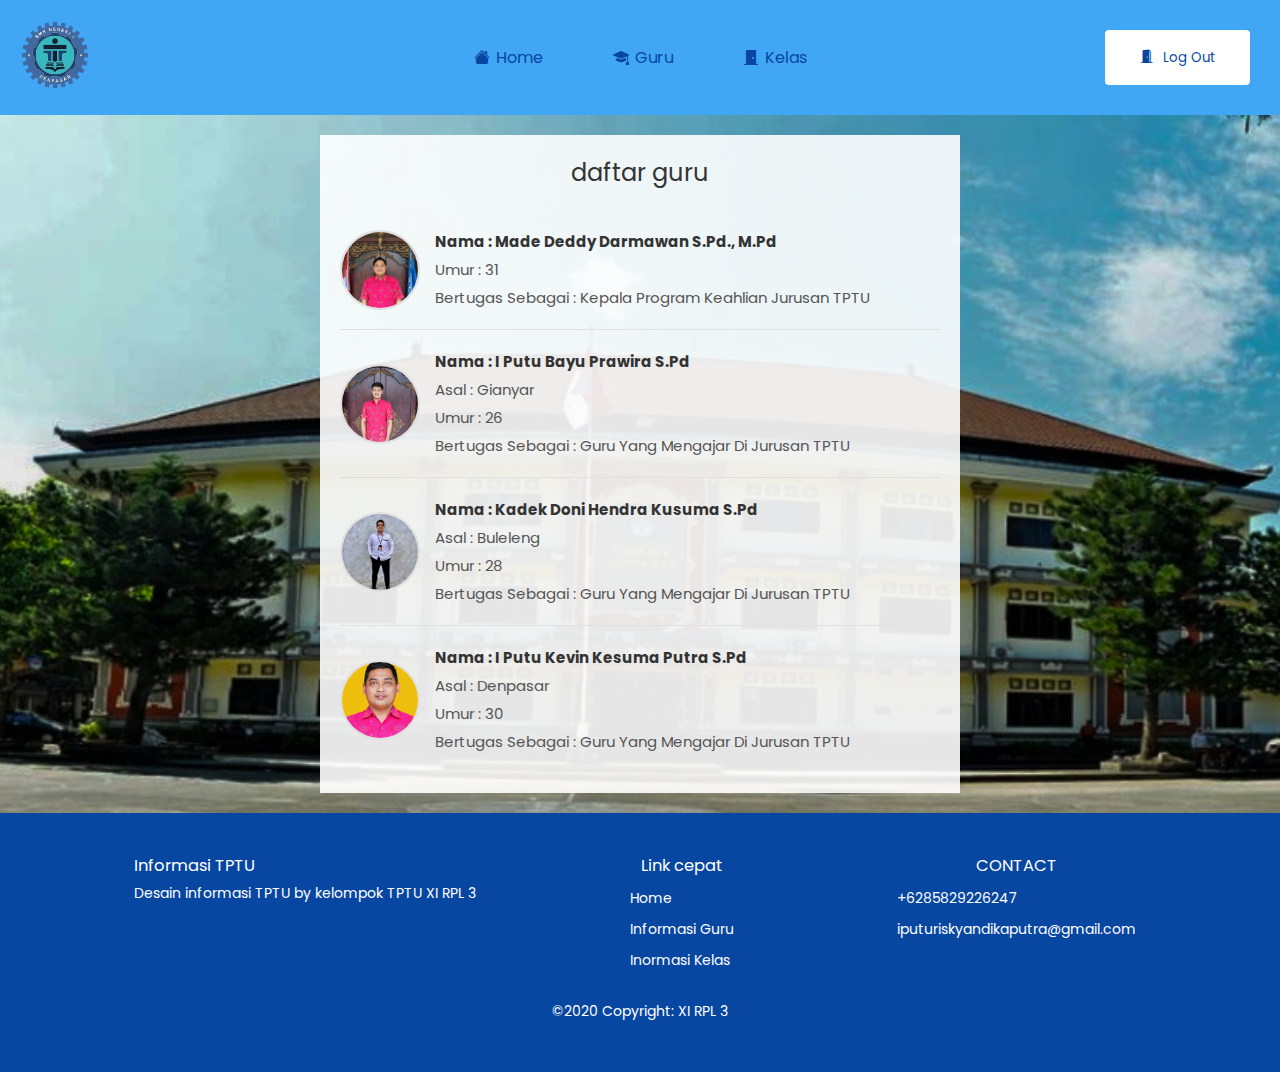
<file: PROJECT P5/LANDING PAGE/daftarguru.html>
<!DOCTYPE html>
<html lang="id">
  <head>
    <meta charset="UTF-8" />
    <meta name="viewport" content="width=device-width, initial-scale=1.0" />
    <title>Guru Tptu</title>
    <link rel="shortcut icon" href="IMG/logo_skensa-transformed.png" type="image/x-icon" />
    <link rel="stylesheet" href="daftar guru.css" />
    <link rel="stylesheet" href="https://cdn.jsdelivr.net/npm/bootstrap-icons@1.11.3/font/bootstrap-icons.min.css" />
  </head>
  <body>
    <nav>
			<!-- logo -->
			<section id="logo">
				<img src="IMG/logo_skensa-transformed.png" alt="" />
			</section>
			<!-- logo selesai -->

			<!-- linking -->
			<section id="linking">
				<a href="LPTPTU.html" class="linking-menu">
					<div><i class="bi-house-fill"></i>Home</div>
				</a>
				<a href="daftar-guru.html" class="linking-menu">
					<div><i class="bi-mortarboard-fill"></i>Guru</div>
				</a>
				<a href="index.html" class="linking-menu">
					<div><i class="bi-door-closed-fill"></i>Kelas</div>
				</a>
			</section>
			<!-- lingking selesai -->

			<!-- reglog  -->
			<section id="reg-and-log1">
				<!-- button 1 -->

				<!-- button 2 -->
				<button class="btn-reg" id="btn2"><i class="bi-door-open-fill"></i>Log Out</button>
			</section>

			<!-- humb res -->
			<section id="menu-res">
				<i data-feather="menu" class="menu"></i>

				<!-- linking dropdown res -->
				<section id="linking-res">
					<a href="LPTPTU.html" class="linking-menu">
						<div><i class="bi-house-fill"></i>Home</div>
					</a>
					<a href="daftar guru.html" class="linking-menu">
						<div><i class="bi-mortarboard-fill"></i>Guru</div>
					</a>
					<a href="" class="linking-menu">
						<div><i class="bi-door-closed-fill"></i>Kelas</div>
					</a>

                    <section id="reg-and-log">
                        <!-- button 1 -->
                        <button class="btn-reg" id="btn1"><i class="bi-people-fill"></i>Sign In</button>
        
                        <!-- button 2 -->
                        <button class="btn-reg" id="btn2"><i class="bi-door-open-fill"></i>Sign Up</button>
                    </section>
				</section>
			</section>

			<!-- reglog selesai -->
		</nav>
    <div class="kontainer">
      <h1>daftar guru</h1>

      <div class="kartu-guru">
        <img src="pak deddy.jpeg" alt="Foto Guru" />
        <div class="info-guru">
          <p>Nama : Made Deddy Darmawan S.Pd., M.Pd</p>
          <p>Umur : 31</p>
          <p>Bertugas Sebagai : Kepala Program Keahlian Jurusan TPTU</p>
        </div>
      </div>

      <div class="kartu-guru">
        <img src="pak bayu.jpeg" alt="Foto Guru" />
        <div class="info-guru">
          <p>Nama : I Putu Bayu Prawira S.Pd
          <p>Asal : Gianyar</p>
          <p>Umur : 26</p>
          <p>Bertugas Sebagai : Guru Yang Mengajar Di Jurusan TPTU</p>
        </div>
      </div>

      <div class="kartu-guru">
        <img src="pak doni.jpeg" alt="Foto Guru" />
        <div class="info-guru">
          <p>Nama : Kadek Doni Hendra Kusuma S.Pd</p>
          <p>Asal : Buleleng</p>
          <p>Umur : 28</p>
          <p>Bertugas Sebagai : Guru Yang Mengajar Di Jurusan TPTU</p>
        </div>
      </div>

      <div class="kartu-guru">
        <img src="pak kevin.jpeg" alt="Foto Guru" />
        <div class="info-guru">
          <p>Nama : I Putu Kevin Kesuma Putra S.Pd</p>
          <p>Asal : Denpasar</p>
          <p>Umur : 30</p>
          <p>Bertugas Sebagai : Guru Yang Mengajar Di Jurusan TPTU</p>
        </div>
      </div>
    </div>

    <footer>
			<ul id="wrapper-all">
			  <li class="data">
				  <h3>Informasi TPTU</h3>
				  <p>Desain informasi TPTU by kelompok TPTU XI RPL 3</p>
			  </li>
			  <li class="data">
				  <ul class="wrapper-data">
					  <h3> Link cepat</h3>
					  <li><a href="LPTPTU.html">Home</a></li>
					  <li><a href="daftar-guru.html">Informasi Guru</a></li>
					  <li><a href="index.html">Inormasi Kelas</a></li>
				  </ul>
			  </li>
			  <li class="data">
				  <ul class="wrapper-data">
					  <h3>CONTACT</h3>
					  <li><a href="#">+6285829226247</a></li>
					  <li><a href="mailto:info@example.com">iputuriskyandikaputra@gmail.com</a></li>
				  </ul>
			  </li>
		  </ul>
		  
		  <div class="copyright">
			  ©2020 Copyright: XI RPL 3
		  </div>
		  </footer>
		  <script src="script.js">

		  </script>
  </body>
</html>
</file>
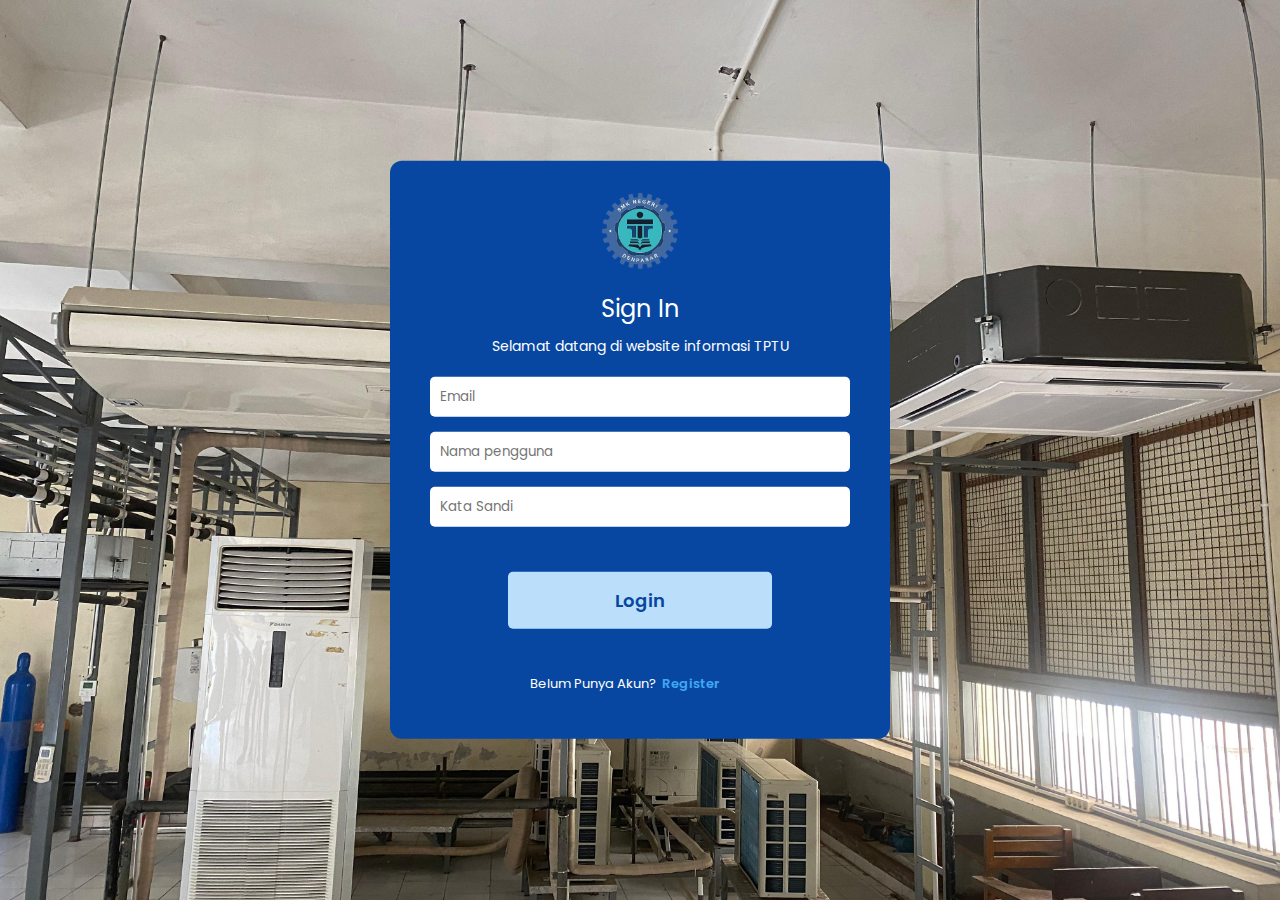
<file: PROJECT P5/LANDING PAGE/login.html>
<!DOCTYPE html>
<html lang="id">
  <head>
    <meta charset="UTF-8" />
    <meta name="viewport" content="width=device-width, initial-scale=1.0" />
    <title>Login TPTU</title>
    <link rel="shortcut icon" href="IMG/logo_skensa-transformed.png" type="image/x-icon" />
    <link rel="stylesheet" href="login.css" />
  </head>
  <body>
    <div class="latar-belakang">
      <div class="form-container">
        <img src="IMG/logo_skensa-transformed.png" class="logo" />
        <h2 class="judul">Sign In</h2>
        <p class="sub-judul">Selamat datang di website informasi TPTU</p>
        <form action="LPTPTU.html" class="form-registrasi">
          <input
            type="email"
            placeholder="Email"
            class="input"
            required
          />
          <input
            type="text"
            placeholder="Nama pengguna"
            class="input"
            required
          />
          <input
            type="password"
            placeholder="Kata Sandi"
            class="input"
            required
          />
          <div id="wrapper-submit">
            <button type="submit" class="tombol tombol-login">Login</button>
          </div>
        </form>


        <p class="teks-bawah">
          Belum Punya Akun?
          <a href="regist.html" class="tombol tombol-regist"> Register</a>
      </p>          
      </div>
    </div>
    <script src="regis-log.js"></script>
  </body>
</html>
</file>
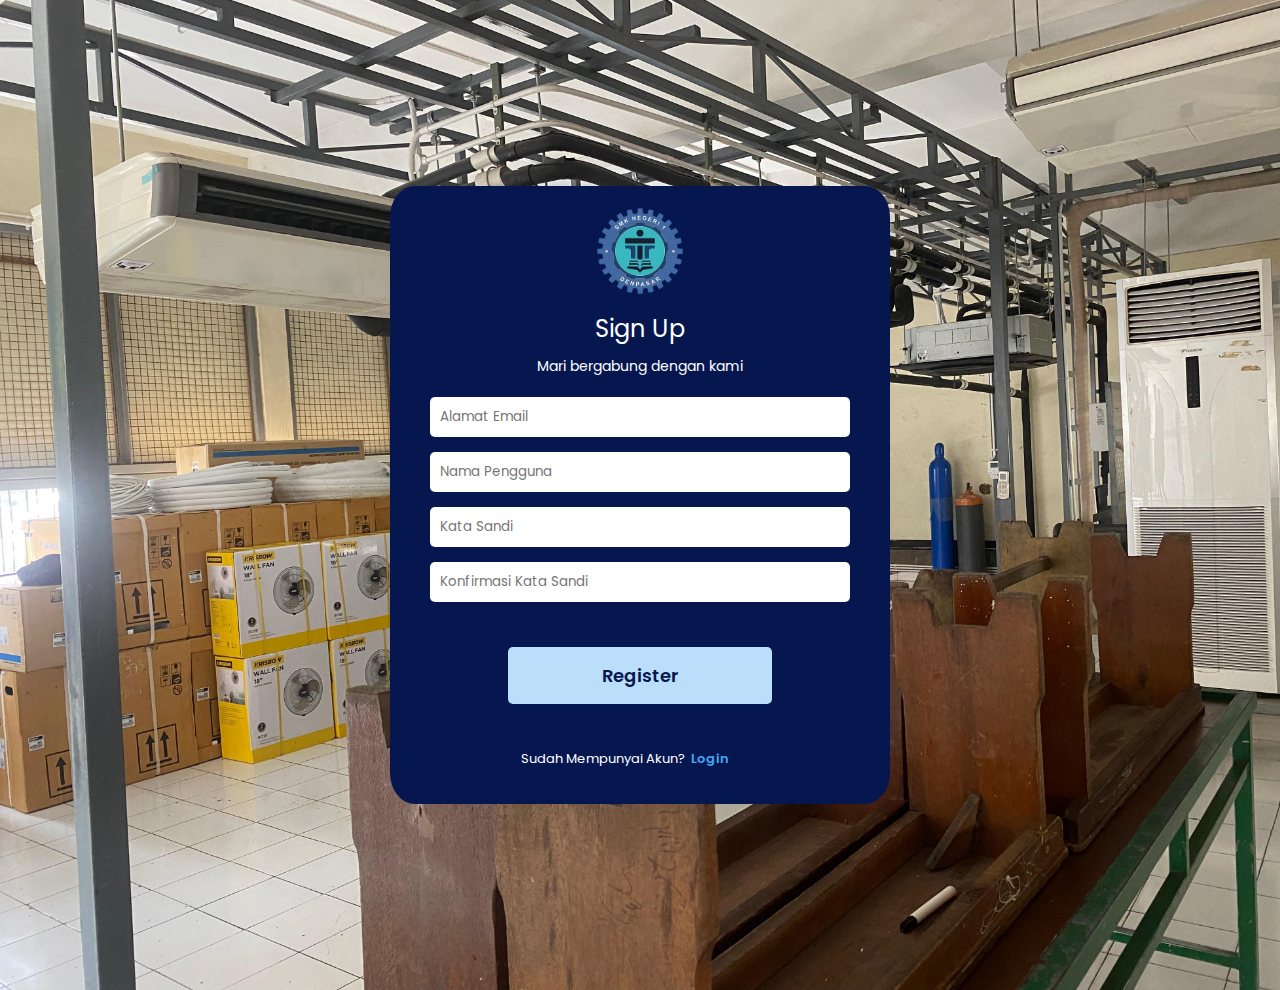
<file: PROJECT P5/LANDING PAGE/regist.html>
<!DOCTYPE html>
<html lang="id">
  <head>
    <meta charset="UTF-8" />
    <meta name="viewport" content="width=device-width, initial-scale=1.0" />
    <title>Register TPTU</title>
    <link rel="shortcut icon" href="IMG/logo_skensa-transformed.png" type="image/x-icon" />
    <link rel="stylesheet" href="regist.css" />
  </head>
  <body>
    <div class="latar-belakang">
      <div class="form-container">
        <img src="IMG/logo_skensa-transformed.png" class="logo" />
        <h2 class="judul">Sign Up</h2>
        <p class="sub-judul">Mari bergabung dengan kami</p>
        <form action="LPTPTU.html " class="form-registrasi">
          <input
            type="email"
            placeholder="Alamat Email"
            class="input"
            required
          />
          <input
            type="text"
            placeholder="Nama Pengguna"
            class="input"
            required
          />
          <input
            type="password"
            placeholder="Kata Sandi"
            class="input"
            required
          />

          <input
            type="password"
            placeholder="Konfirmasi Kata Sandi"
            class="input"
            required
            />

            <div id="wrapper-submit">
              <button type="submit" class="tombol tombol-register">Register</button>
            </div>
        </form>
        <p class="teks-bawah">
          Sudah Mempunyai Akun?<a href="login.html" class="tombol tombol-regist"> Login</a>
      </p> 
      </div>
    </div>
  </body>
</html>
</file>
<file: PROJECT P5/LANDING PAGE/daftar guru.css>
@import url('https://fonts.googleapis.com/css2?family=Dancing+Script:wght@400..700&family=Lato:ital,wght@0,100;0,300;0,400;0,700;0,900;1,100;1,300;1,400;1,700;1,900&family=Poppins:ital,wght@0,100;0,200;0,300;0,400;0,500;0,600;0,700;0,800;0,900;1,100;1,200;1,300;1,400;1,500;1,600;1,700;1,800;1,900&family=Roboto:ital,wght@0,100;0,300;0,400;0,500;0,700;0,900;1,100;1,300;1,400;1,500;1,700;1,900&family=Ruda:wght@400..900&display=swap');
@import url('https://fonts.googleapis.com/css2?family=Dancing+Script:wght@400..700&family=Lato:ital,wght@0,100;0,300;0,400;0,700;0,900;1,100;1,300;1,400;1,700;1,900&family=Poppins:ital,wght@0,100;0,200;0,300;0,400;0,500;0,600;0,700;0,800;0,900;1,100;1,200;1,300;1,400;1,500;1,600;1,700;1,800;1,900&family=Roboto:ital,wght@0,100;0,300;0,400;0,500;0,700;0,900;1,100;1,300;1,400;1,500;1,700;1,900&family=Ruda:wght@400..900&display=swap');


:root {
	--warna-pertama: #41a7f5;
	--warna-kedua: #64b7f6;
	--warna-ketiga: #90cbf9;
	--warna-keempat: #fff;
	--warna-kelima: #0747a1;
	font-size: 10px;
}

* {
    margin: 0;
    padding: 0;
    box-sizing: border-box;
    font-family: 'Poppins', sans-serif;
    font-weight: 400;
}

body nav {
	width: 100%;
	background-color: var(--warna-pertama);
	display: flex;
	justify-content: space-between;
	padding: 2rem;
}

/* logo */
nav #logo {
	width: 25%;
	/* border: 1px solid black; */
}

nav #logo img {
	width: 70px;
}

/* linking */
nav #linking {
	width: 40%;
	display: flex;
	justify-content: center;
	align-items: center;
	gap: 5rem;
	/* border: 1px solid black; */
}

nav #linking .linking-menu {
	transition: all 0.4s;
	position: relative;
	display: block;
	font-size: 1.6rem;
	padding: 1rem;
	/* border: 1px solid black; */
	text-decoration: none;
	color: var(--warna-kelima);
}

nav #linking .linking-menu div {
	display: flex;
	gap: 0.6rem;
}

nav #linking .linking-menu div:after {
	position: absolute;
	content: "";
	width: 0%;
	height: 0.6rem;
	border-radius: 20px;
	background-color: var(--warna-keempat);
	left: 0%;
	bottom: -10%;
	transition: all 0.4s;
}

nav #linking .linking-menu:hover {
	color: var(--warna-keempat);
}

nav #linking .linking-menu:hover div:after {
	width: 100%;
}

/* reg and log */
nav #reg-and-log,
nav #reg-and-log1 {
	width: 25%;
	display: flex;
	justify-content: end;
	align-items: center;
	gap: 2rem;
	padding: 1rem;
	/* border: 1px solid black; */
}

nav #reg-and-log .btn-reg,
nav #reg-and-log1 .btn-reg {
	padding: 1rem;
	width: 50%;
	height: 100%;
	border-radius: 0.4rem;
	text-wrap: nowrap;
	display: flex;
	justify-content: center;
	align-items: center;
	gap: 1rem;
}

nav #reg-and-log #btn1,
nav #reg-and-log1 #btn1 {
	border: 2px solid var(--warna-kelima);
	color: var(--warna-keempat);
	background-color: var(--warna-kelima);
}

nav #reg-and-log #btn2,
nav #reg-and-log1 #btn2 {
	border: 2px solid var(--warna-keempat);
	color: var(--warna-kelima);
	background-color: var(--warna-keempat);
}

/* menu res */
nav #menu-res {
	position: relative;
	/* border: 1px solid black; */
	display: flex;
	align-items: center;
	justify-content: center;
	display: none;
}

nav #menu-res .menu {
	width: 80%;
	height: 80%;
}

nav #menu-res #linking-res {
	position: absolute;
	display: flex;
	flex-direction: column;
	z-index: 1;
	top: 100%;
	right: 0;
	width: 500%;
	background-color: var(--warna-keempat);
	border: 0.1rem solid var(--warna-kelima);
	border-radius: 0.4rem;
}

nav #menu-res #linking-res a {
	padding: 2.2rem 2.5rem;
	font-size: 1.5rem;
	text-decoration: none;
	transition: all 0.3s;
	color: var(--warna-kelima);
}

nav #menu-res #linking-res a:hover {
	background-color: var(--warna-kelima);
	color: var(--warna-keempat);
}

nav #menu-res #linking-res a div {
	display: flex;
	gap: 0.5rem;
}

nav #menu-res #linking-res #reg-and-log {
	/* border: 1px solid black; */
	width: 100%;
}

nav #menu-res #linking-res #reg-and-log button {
	padding: 1rem;
}

nav #menu-res #linking-res #reg-and-log #btn2 {
	border: 0.1rem solid var(--warna-kelima);
}

body {
	display: flex;
    flex-direction: column;
	gap: 2rem;
    width: 100%;
    font-family: Arial, sans-serif;
    display: flex;
    flex-direction: column;
    /* justify-content: center; */
    align-items: center;
    min-height: 100vh;
    margin: 0;
    background-image: url(IMG/skensagedung2\ 1.png); /* Ganti dengan nama file gambar */
    background-size: cover;
    background-position: center;
    background-repeat: no-repeat;
	/* overflow: hidden; */
}

.kontainer {
    width: 50%;
    background-color: rgba(255, 255, 255, 0.9); /* Transparansi untuk efek bayangan */
    padding: 20px;
}

.kontainer h1 {
    text-align: center;
    font-size: 24px;
    margin-bottom: 20px;
    color: #333;
}

.kartu-guru {
    display: flex;
    align-items: center;
    padding: 15px 0;
    border-bottom: 1px solid #e0e0e0;
}

.kartu-guru:last-child {
    border-bottom: none;
}

.kartu-guru img {
    width: 80px;
    height: 80px;
    border-radius: 50%;
    margin-right: 15px;
    object-fit: cover;
    border: 2px solid #e0e0e0;
}

.info-guru p {
    margin: 5px 0;
    color: #555;
	font-size: 1.5rem;
}

.info-guru p:first-child {
    font-weight: bold;
    color: #333;
}

footer {
	width: 100%;
	background-color: var(--warna-kelima);
	padding: 20px;
	text-align: center;
	color: var(--warna-keempat);
	display: grid;
	justify-content: space-between;
	padding: 4rem;
	display: grid;
	grid-template-areas: 
	  "atas atas"
	  "bawah bawah"
	;
	grid-template-columns: 1fr;
  }
  


footer #wrapper-all {
	width: 100%;
	grid-area: atas;
	display: flex; 
	justify-content: space-evenly;
	gap:4rem ;
  }
  
  footer .data {
	display: flex;
	flex-direction: column;
	align-items: start;
	gap: 0.5rem;
	font-size: 1.4rem;
  }
  
  footer .wrapper-data {
	display: flex;
	flex-direction: column;
	align-items: start;
	/* border: 1px solid black; */
	gap: 1rem;
  }
  
  footer .wrapper-data h3 {
	 width: 100%;
	 text-align: center;
  }
  
  footer ul {
	list-style: none;
	padding: 0;
	margin: 0;
	display: flex;
	justify-content: space-around;
  }
  footer li {
	margin: 0 10px;
  }
  footer a {
	color: #fff;
	text-decoration: none;
  }
  footer a:hover {
	text-decoration: underline;
  }
  footer .copyright {
	width: inherit;
	grid: bawah;
	display: flex;
	justify-content: center;
	background-color: var(--warna-kelima);
	margin-top: 20px;
	font-size: 14px;
	/* border: 1px solid black; */
	padding: 1rem;
  }
</file>
<file: PROJECT P5/LANDING PAGE/login.css>
/* Reset CSS */
@import url('https://fonts.googleapis.com/css2?family=Dancing+Script:wght@400..700&family=Lato:ital,wght@0,100;0,300;0,400;0,700;0,900;1,100;1,300;1,400;1,700;1,900&family=Poppins:ital,wght@0,100;0,200;0,300;0,400;0,500;0,600;0,700;0,800;0,900;1,100;1,200;1,300;1,400;1,500;1,600;1,700;1,800;1,900&family=Roboto:ital,wght@0,100;0,300;0,400;0,500;0,700;0,900;1,100;1,300;1,400;1,500;1,700;1,900&family=Ruda:wght@400..900&display=swap');
@import url('https://fonts.googleapis.com/css2?family=Dancing+Script:wght@400..700&family=Lato:ital,wght@0,100;0,300;0,400;0,700;0,900;1,100;1,300;1,400;1,700;1,900&family=Poppins:ital,wght@0,100;0,200;0,300;0,400;0,500;0,600;0,700;0,800;0,900;1,100;1,200;1,300;1,400;1,500;1,600;1,700;1,800;1,900&family=Roboto:ital,wght@0,100;0,300;0,400;0,500;0,700;0,900;1,100;1,300;1,400;1,500;1,700;1,900&family=Ruda:wght@400..900&display=swap');


:root {
	--warna-pertama: #41a7f5;
	--warna-kedua: #64b7f6;
	--warna-ketiga: #90cbf9;
	--warna-keempat: #fff;
	--warna-kelima: #0747a1;
	font-size: 10px;
}

* {
    margin: 0;
    padding: 0;
    box-sizing: border-box;
    font-family: 'Poppins', sans-serif;
    font-weight: 400;
}

.latar-belakang {
    background: url(IMG/WhatsApp\ Image\ 2024-11-12\ at\ 17.08.36_4443ac9e.jpg) no-repeat center center;
    background-size: cover;
    width: 100%;
    height: 100vh;
    display: block;
}

.form-container {
    background-color: var(--warna-kelima);
    width: 500px;
    padding: 3rem 30px;
    margin: auto;
    position: absolute;
    top: 50%;
    left: 50%;
    transform: translate(-50%, -50%);
    text-align: center;
    color: white;
    border-radius: 12px;
    transition: all 1s ease;
}

.judul {
    font-size: 24px;
    margin-bottom: 10px;
}

.sub-judul {
    font-size: 14px;
    margin-bottom: 20px;
}

.input {
    width: calc(100% - 20px);
    padding: 10px;
    margin-bottom: 15px;
    border: none;
    border-radius: 5px;
    transition: all 0.5s ease-in-out;
}

.input:focus {
    outline: none;
    box-shadow: 0px 0px 10px 3px var(--warna-kedua);
}

#wrapper-submit {
    width: 100%;
    display: flex;
    justify-content: center;
}

.tombol {
    display: block;
    width: 60%;
    padding: 1.5rem;
    border: none;
    border-radius: 5px;
    color: var(--warna-kelima);
    font-size: 1.8rem;
    font-weight: 600;
    cursor: pointer;
    margin: auto;
    margin: 3rem;
}

.tombol-login {
    background-color: #bbdffb;
    transition: all 0.5s ease-in-out;
}

.tombol-login:hover {
    background-color: #41a7f5;
}


.teks-bawah {
    font-size: 10px;
    margin-top: 10px;
}

.lato-regular {
    font-family: "Lato", sans-serif;
    font-weight: 500;
    font-style: normal;
}

.poppins-medium {
    font-family: "Poppins", serif;
    font-weight: 500;
    font-style: normal;
}

.logo {
    width: 80px; 
    height: auto;
    margin-bottom: 15px;
}

.teks-bawah {
    font-size: 1.3rem;
    /* margin-top: 15px; */
    text-align: center;
    color: white;
    display: inline-block; 
    /* width: 100%; */
    /* border: 1px solid red; */
    margin: 1.5rem auto;
}

.teks-bawah a {
    color: var(--warna-pertama);
    font-size: inherit;
    text-decoration: none;
    margin-left: 2px; 
    display: inline;
    vertical-align: middle;
    padding: 0;
    transition: all 0.6s;
    text-shadow: 0 0 10px 1px white;
}

.teks-bawah a:hover{
    text-decoration: underline;
}
</file>
<file: PROJECT P5/LANDING PAGE/regist.css>
/* Reset CSS */
@import url('https://fonts.googleapis.com/css2?family=Dancing+Script:wght@400..700&family=Lato:ital,wght@0,100;0,300;0,400;0,700;0,900;1,100;1,300;1,400;1,700;1,900&family=Poppins:ital,wght@0,100;0,200;0,300;0,400;0,500;0,600;0,700;0,800;0,900&family=Roboto:ital,wght@0,100;0,300;0,400;0,500;0,700;0,900;1,100;1,300;1,400;1,500;1,700;1,900&family=Ruda:wght@400..900&display=swap');


:root {
	--warna-pertama: #41a7f5;
	--warna-kedua: #64b7f6;
	--warna-ketiga: #90cbf9;
	--warna-keempat: #fff;
	--warna-kelima: #061750;
	font-size: 10px;
}

* {
    margin: 0;
    padding: 0;
    box-sizing: border-box;
    font-family: 'Poppins', sans-serif;
    font-weight: 400;
}

.latar-belakang {
    background: url(IMG/WhatsApp\ Image\ 2024-11-12\ at\ 17.08.36_6917c402.jpg);
    background-size: cover;
    width: 100%;
    height: 110vh;
    display: flex;
    justify-content: center;
    align-items: center;
}

.form-container {
    background-color: var(--warna-kelima);
    width: 500px;
    padding: 4rem;
    /* max-width: 400px; */
    padding: 20px 30px;
    text-align: center;
    color: white;
    border-radius: 5%;
}

.logo {
    width: 90px;
    height: auto;
    margin-bottom:15px;
    display: block;
    margin-left: auto;
    margin-right: auto;
}

.judul {
    font-size: 24px;
    margin-bottom: 10px;
}

.sub-judul {
    font-size: 14px;
    margin-bottom: 20px;
}

.input {
    width: calc(100% - 20px);
    padding: 10px;
    margin-bottom: 15px;
    border: none;
    border-radius: 5px;
}

.input {
    width: calc(100% - 20px);
    padding: 10px;
    margin-bottom: 15px;
    border: none;
    border-radius: 5px;
    transition: all 0.5s ease-in-out;
}

.input:focus {
    outline: none;
    box-shadow: 0px 0px 10px 3px var(--warna-kedua);
}

#wrapper-submit {
    width: 100%;
    display: flex;
    justify-content: center;
}

.tombol {
    display: block;
    width: 60%;
    padding: 1.5rem;
    border: none;
    border-radius: 5px;
    color: var(--warna-kelima);
    font-size: 1.8rem;
    font-weight: 600;
    cursor: pointer;
    margin: auto;
    margin: 3rem;
}

.tombol-register {
    background-color: #bbdffb;
    transition: all 0.5s ease-in-out;
}

.tombol-register:hover {
    background-color: #41a7f5;
}



.teks-bawah {
    font-size: 10px;
    margin-top: 10px;
}

.teks-bawah {
    font-size: 1.3rem;
    /* margin-top: 15px; */
    text-align: center;
    color: white;
    display: inline-block; 
    /* width: 100%; */
    /* border: 1px solid red; */
    margin: 1.5rem auto;
}

.teks-bawah a {
    color: var(--warna-pertama);
    font-size: inherit;
    text-decoration: none;
    margin-left: 2px; 
    display: inline;
    vertical-align: middle;
    padding: 0;
    transition: all 0.6s;
}

.teks-bawah a:hover{
    text-decoration: underline;
}
</file>
